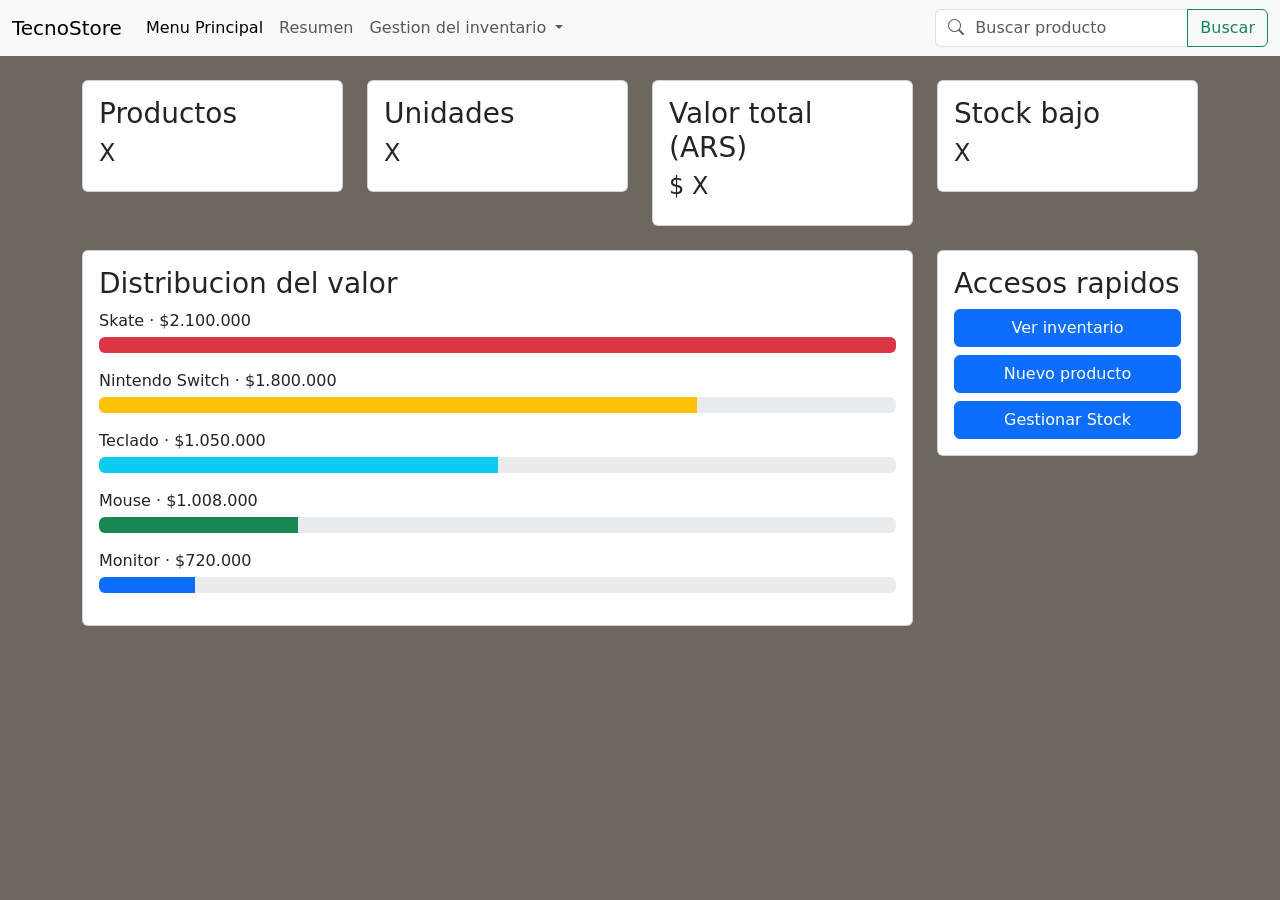
<file: index.html>
<!doctype html>
<html lang="es">
  <head>
    <meta charset="utf-8">
    <meta name="viewport" content="width=device-width, initial-scale=1">


    <link rel="stylesheet" href="https://cdn.jsdelivr.net/npm/bootstrap-icons@1.11.3/font/bootstrap-icons.min.css">
    <link href="https://cdn.jsdelivr.net/npm/bootstrap@5.0.2/dist/css/bootstrap.min.css" rel="stylesheet"
         integrity="sha384-EVSTQN3/azprG1Anm3QDgpJLIm9Nao0Yz1ztcQTwFspd3yD65VohhpuuCOmLASjC" crossorigin="anonymous">

    <title>TecnoStock Web</title>
    
    <style>


       body{
            background-color: #6E675F
        }
 
    </style>
    
  </head>
  <body>
    

    <nav class="navbar navbar-expand-lg navbar-light bg-light">
    <div class="container-fluid">
        <a class="navbar-brand" href="index.html">TecnoStore</a>
        <button class="navbar-toggler" type="button" data-bs-toggle="collapse" data-bs-target="#navbarSupportedContent" aria-controls="navbarSupportedContent" aria-expanded="false" aria-label="Toggle navigation">
        <span class="navbar-toggler-icon"></span>
        </button>
        <div class="collapse navbar-collapse" id="navbarSupportedContent">
        <ul class="navbar-nav me-auto mb-2 mb-lg-0">
            <li class="nav-item">
            <a class="nav-link active" aria-current="page" href="index.html">Menu Principal</a>
            </li>
            <li class="nav-item">
            <a class="nav-link" href="#">Resumen</a>
            </li>
            <li class="nav-item dropdown">
            <a class="nav-link dropdown-toggle" href="#" id="navbarDropdown" role="button" data-bs-toggle="dropdown" aria-expanded="false">
                Gestion del inventario
            </a>
            <ul class="dropdown-menu" aria-labelledby="navbarDropdown">
                <li><a class="dropdown-item" href="inventario.html">Inventario  <i class="bi bi-archive"></i></a></li>
                <li><a class="dropdown-item" href="#">Agregar Producto</a></li>
                <li><hr class="dropdown-divider"></li>
                <li><a class="dropdown-item" href="#">Movimientos</a></li>
            </ul>
            </li>
        </ul>
        <form class="d-flex">
            <div class="input-group">
                <span class="input-group-text bg-white border-end-0">
                    <i class="bi bi-search text-muted"></i>
                </span>
                <input class="form-control border-start-0 ps-0" type="search" placeholder="Buscar producto" aria-label="Nombre Producto">
                <button class="btn btn-outline-success" type="submit">Buscar</button>
            </div>
        </form>
        </div>
    </div>
    </nav>

    <br>

    <div class="container">
        <div class="row">
            
            <div class="col-md-3">
                <div class="card">
                    <div class="card-body">
                        <h3 class="card-title">Productos</h3>
                        <h4> X </h4>
                    </div>
                </div>
            </div>
            <div class="col-md-3">
                <div class="card">
                    <div class="card-body">
                        <h3 class="card-title">Unidades</h3>
                        <h4> X </h4>
                    </div>
                </div>
            </div>

            <div class="col-md-3">
                <div class="card">
                    <div class="card-body">
                        <h3 class="card-title">Valor total (ARS)</h3>
                        <h4> $ X </h4>
                    </div>
                </div>
            </div>
            <div class="col-md-3">
                <div class="card">
                    <div class="card-body">
                        <h3 class="card-title">Stock bajo</h3>
                        <h4> X </h4>
                    </div>
                </div>
            </div>
        </div>
    </div>

    <br>

    <div class="container">
        <div class="row">
            <div class="col-md-9">
                <div class="card">
                    <div class="card-body">
                        <h3 class="card-title">Distribucion del valor</h3>

                            <p class="mb-1">Skate · $2.100.000</p>
                            <div class="progress mb-3">
                                <div class="progress-bar bg-danger" role="progressbar" style="width: 100%" aria-valuenow="100" aria-valuemin="0" aria-valuemax="100"></div>
                            </div>

                            <p class="mb-1">Nintendo Switch · $1.800.000</p>
                            <div class="progress mb-3">                                
                                <div class="progress-bar bg-warning" role="progressbar" style="width: 75%" aria-valuenow="75" aria-valuemin="0" aria-valuemax="100"></div>
                            </div>

                            <p class="mb-1">Teclado · $1.050.000</p>
                            <div class="progress mb-3">
                                <div class="progress-bar bg-info" role="progressbar" style="width: 50%" aria-valuenow="50" aria-valuemin="0" aria-valuemax="100"></div>
                            </div>

                            <p class="mb-1">Mouse · $1.008.000</p>
                            <div class="progress mb-3">
                                <div class="progress-bar bg-success" role="progressbar" style="width: 25%" aria-valuenow="25" aria-valuemin="0" aria-valuemax="100"></div>
                            </div>

                            <p class="mb-1">Monitor · $720.000</p>
                            <div class="progress mb-3">
                                <div class="progress-bar bg-primary" role="progressbar" style="width: 12%" aria-valuenow="12" aria-valuemin="0" aria-valuemax="100"></div>
                            </div>
                    </div>
                </div>
            </div>
        

    
            <div class="col-md-3">
                <div class="card">
                    <div class="card-body">
                        <h3 class="card-title">Accesos rapidos</h3>
                        <div class="d-grid gap-2">
                            <button class="btn btn-primary" href="#">Ver inventario</button>
                            <button class="btn btn-primary" href="#">Nuevo producto</button>
                            <button class="btn btn-primary" href="#">Gestionar Stock</button>
                        </div>
                        
                    </div>
                </div>
            </div>
        </div>

    </div>






    <script src="https://cdn.jsdelivr.net/npm/bootstrap@5.0.2/dist/js/bootstrap.bundle.min.js"
         integrity="sha384-MrcW6ZMFYlzcLA8Nl+NtUVF0sA7MsXsP1UyJoMp4YLEuNSfAP+JcXn/tWtIaxVXM" crossorigin="anonymous"></script>
  </body>
</html>
</file>
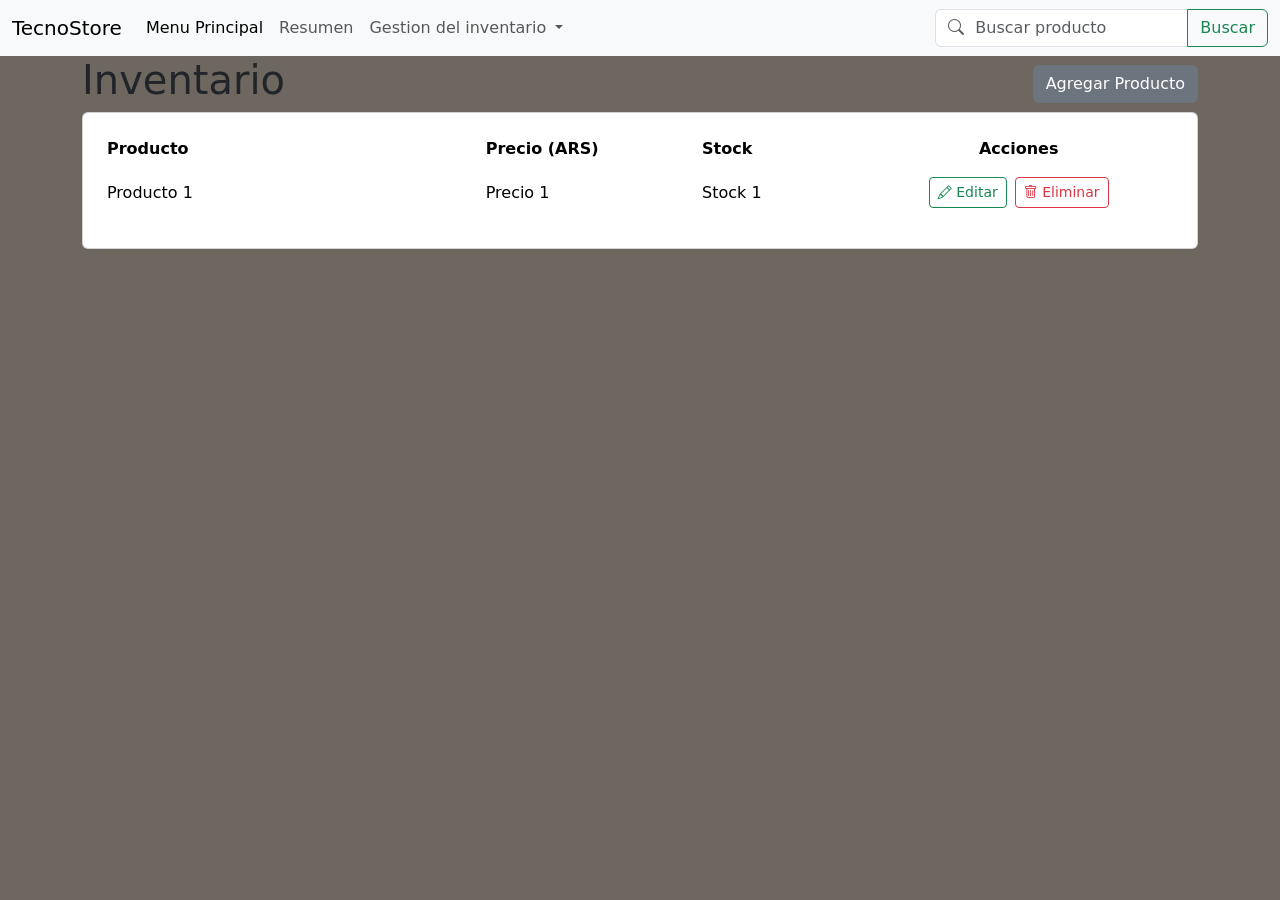
<file: inventario.html>
<!doctype html>
<html lang="es">
  <head>
    <!-- Required meta tags -->
    <meta charset="utf-8">
    <meta name="viewport" content="width=device-width, initial-scale=1">

    <!-- Bootstrap CSS -->
    <link href="https://cdn.jsdelivr.net/npm/bootstrap@5.0.2/dist/css/bootstrap.min.css" rel="stylesheet" integrity="sha384-EVSTQN3/azprG1Anm3QDgpJLIm9Nao0Yz1ztcQTwFspd3yD65VohhpuuCOmLASjC" crossorigin="anonymous">
    <link rel="stylesheet" href="https://cdn.jsdelivr.net/npm/bootstrap-icons@1.11.3/font/bootstrap-icons.min.css">

    <title>Inventario</title>

    <style>
        body{
            background-color: #6E675F;
        }

        .columna-producto {
            width: 35%;
        }

        .columna-precio {
            width: 20%;
        }

        .columna-stock {
            width: 15%;
        }

        .columna-acciones {
            width: 30%;
        }
    </style>
  </head>
  <body>

    <nav class="navbar navbar-expand-lg navbar-light bg-light">
    <div class="container-fluid">
        <a class="navbar-brand" href="index.html">TecnoStore</a>
        <button class="navbar-toggler" type="button" data-bs-toggle="collapse" data-bs-target="#navbarSupportedContent" aria-controls="navbarSupportedContent" aria-expanded="false" aria-label="Toggle navigation">
        <span class="navbar-toggler-icon"></span>
        </button>
        <div class="collapse navbar-collapse" id="navbarSupportedContent">
        <ul class="navbar-nav me-auto mb-2 mb-lg-0">
            <li class="nav-item">
            <a class="nav-link active" aria-current="page" href="index.html">Menu Principal</a>
            </li>
            <li class="nav-item">
            <a class="nav-link" href="#">Resumen</a>
            </li>
            <li class="nav-item dropdown">
            <a class="nav-link dropdown-toggle" href="#" id="navbarDropdown" role="button" data-bs-toggle="dropdown" aria-expanded="false">
                Gestion del inventario
            </a>
            <ul class="dropdown-menu" aria-labelledby="navbarDropdown">
                <li><a class="dropdown-item" href="inventario.html">Inventario  <i class="bi bi-archive"></i></a></li>
                <li><a class="dropdown-item" href="#">Agregar Producto</a></li>
                <li><hr class="dropdown-divider"></li>
                <li><a class="dropdown-item" href="#">Movimientos</a></li>
            </ul>
            </li>
        </ul>
        <form class="d-flex">
            <div class="input-group">
                <span class="input-group-text bg-white border-end-0">
                    <i class="bi bi-search text-muted"></i>
                </span>
                <input class="form-control border-start-0 ps-0" type="search" placeholder="Buscar producto" aria-label="Nombre Producto">
                <button class="btn btn-outline-success" type="submit">Buscar</button>
            </div>
        </form>
        </div>
    </div>
    </nav>

    <div class="container">
        <div class="d-flex justify-content-between align-items-center">
            <h1>Inventario</h1>

            <button type="button" class="btn btn-secondary">
                Agregar Producto
            </button>
        </div>
        
        <div class="card">
            <div class="card-body">
                <table class="table table-borderless table-hover align-middle">
                    <thead>
                        <tr>
                            <th class="columna-producto">Producto</th>
                            <th class="columna-precio">Precio (ARS)</th>
                            <th class="columna-stock">Stock</th>
                            <th class="columna-acciones text-center">Acciones</th>
                        </tr>
                    </thead>
                    <tbody>
                        <tr>
                            <td>Producto 1</td>
                            <td>Precio 1</td>
                            <td>Stock 1</td>
                            <td>
                                <div  class="d-flex justify-content-center gap-2">
                                    <button class="btn btn-outline-success btn-sm" type="button">
                                        <i class="bi bi-pencil"></i> Editar
                                    </button>
                                    <button class="btn btn-outline-danger btn-sm" type="button">
                                        <i class="bi bi-trash"></i> Eliminar
                                    </button>
                                </div>
                            </td>
                        </tr>
                    </tbody>
                </table>
            </div>
        </div>
                
    </div>
   



    <script src="https://cdn.jsdelivr.net/npm/bootstrap@5.0.2/dist/js/bootstrap.bundle.min.js" integrity="sha384-MrcW6ZMFYlzcLA8Nl+NtUVF0sA7MsXsP1UyJoMp4YLEuNSfAP+JcXn/tWtIaxVXM" crossorigin="anonymous"></script>
  </body>
</html>
</file>
